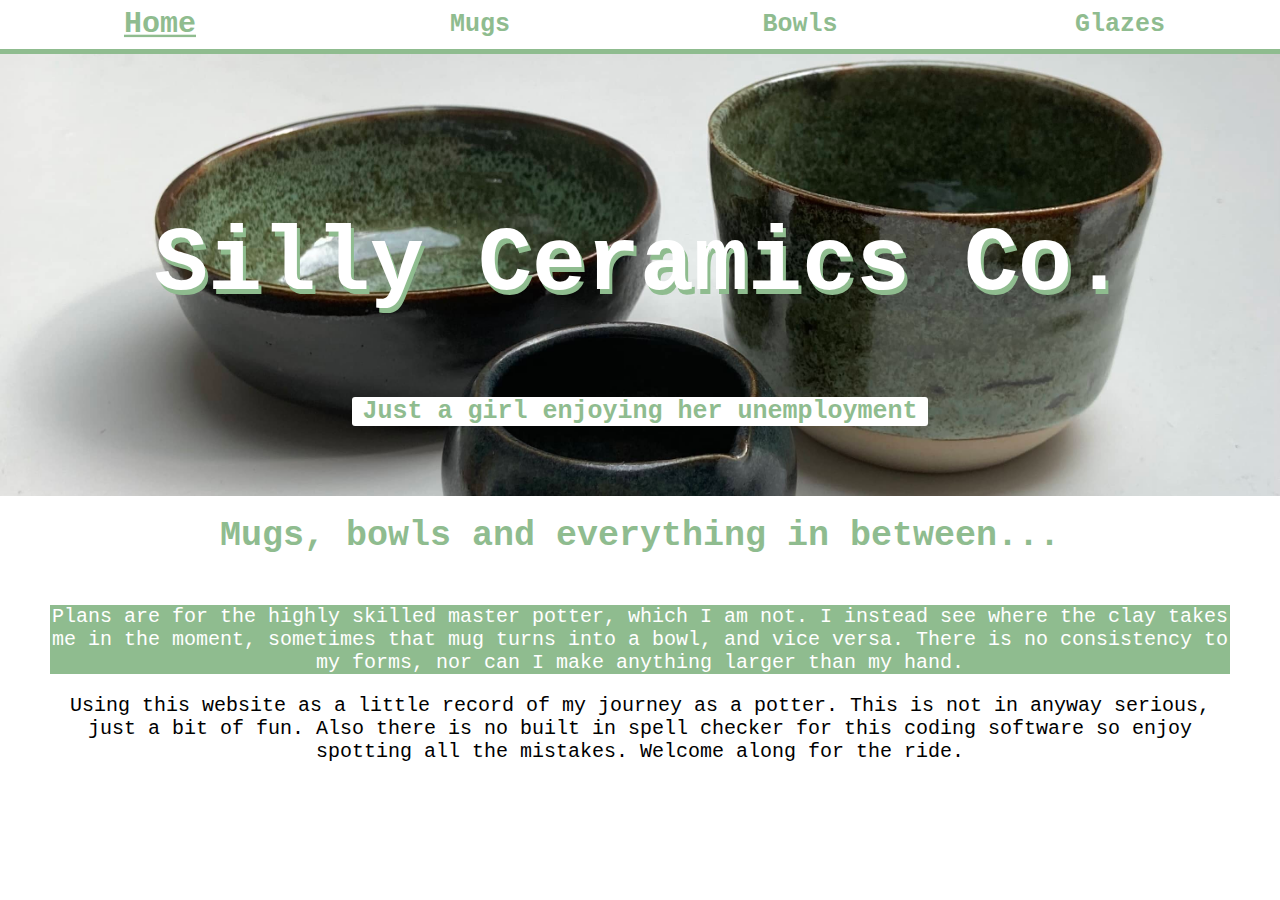
<file: index.html>
<!-- NOTE :  COMPRESS IMAGES WITH 
 compressor.io
  before adding to website, 
 this will allow them to load much quicker
 - file size significantly reduced (70-80%) -->
<!DOCTYPE html>
<html lang="en">
<head>
    <meta charset="UTF-8">
    <meta name="viewport" content="width=device-width, initial-scale=1.0">
    <title>Silly Ceramics - Home</title>
	<link rel="stylesheet" href=".//resources/css/index2.css">
  <!-- <link rel="preload" as="image" href="./resources/images/compressed/banners/3-pot-cropped-final.jpg"> -->
</head>
</head>
<body>
    <div class = 'navigation'> 
        <ul>
            <li> <a class = "nav-link" href= "./index.html">Home</a></li>
           <li><a class = "nav-link" href= "./mugs.html"> Mugs</a> </li>
            <li><a class = "nav-link" href= "./bowls.html">Bowls</a> </li>
            <li><a class = "nav-link" href = "./glazes.html"> Glazes </a> </li>
        </ul>
    </div>

    <div class= "banner"> 
        <!--add background image in css file-->
        <div>
        <h1> Silly Ceramics Co.</h1>
        <span class="tagline"> Just a girl enjoying her unemployment <!--by playing with mud --></span>
        </div>
    </div>
    <div>
         <h2> Mugs, bowls and everything in between... </h2>
            <p class="intro">Plans are for the highly skilled master potter, which I am not. I instead see where the clay takes me in the moment, sometimes that mug turns into a bowl, and vice versa. There is no consistency to my forms, nor can I make anything larger than my hand.</p>
            <p> Using this website as a little record of my journey as a potter. This is not in anyway serious, just a bit of fun. Also there is no built in spell checker for this coding software so enjoy spotting all the mistakes. Welcome along for the ride. </p>
    </div>

    
</body>
</html>
</file>
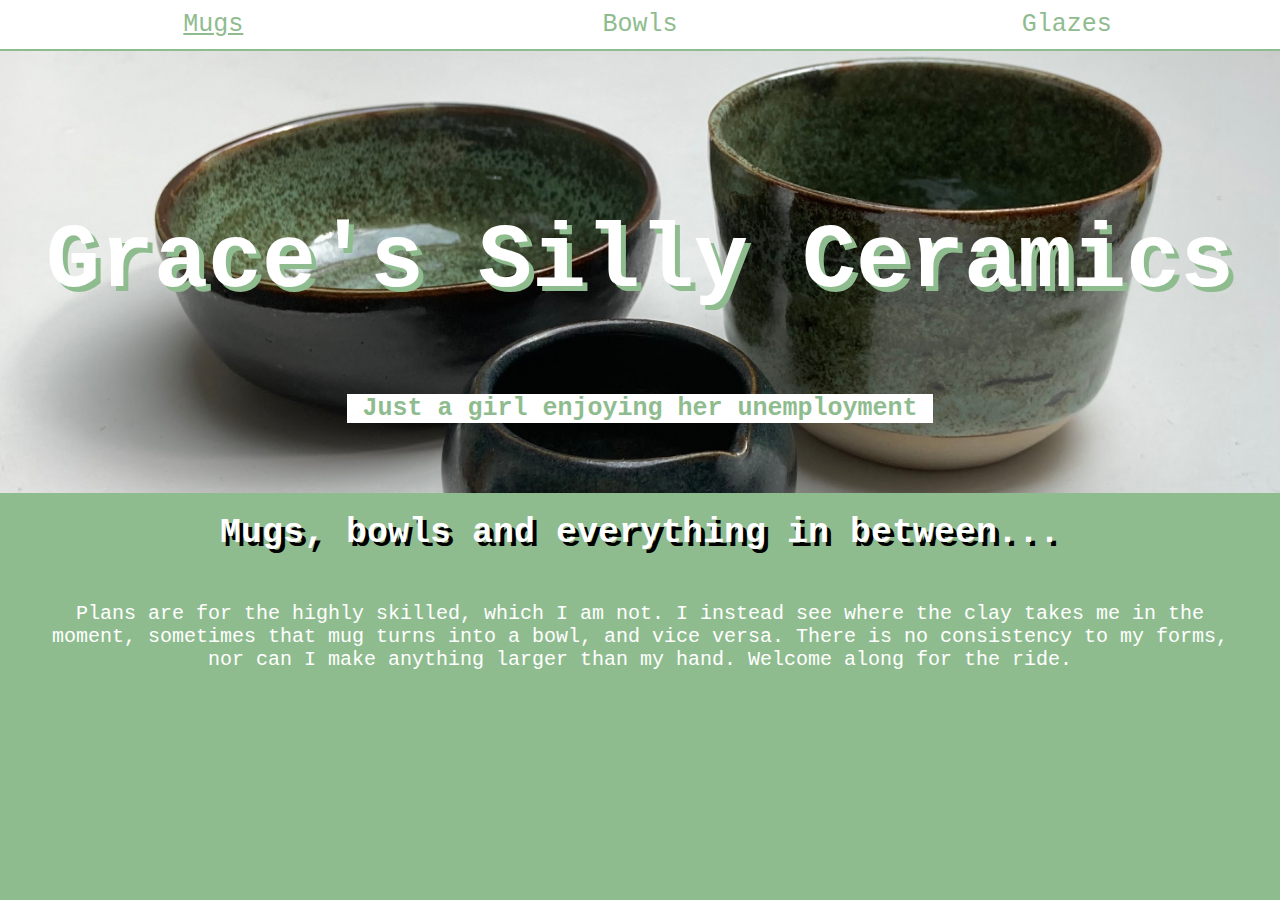
<file: my_website/index.html>
<!DOCTYPE html>
<html lang="en">
<head>
    <meta charset="UTF-8">
    <meta name="viewport" content="width=device-width, initial-scale=1.0">
    <title>Grc-P Home page</title>
	<link rel="stylesheet" href="./resources/css/index2.css">
</head>
<body>
    <div class = 'navigation'> 
        <ul>
           <li><a class = "nav-link"> Mugs</a> </li>
            <li><a class = "nav-link">Bowls</a> </li>
            <li><a class = "nav-link"> Glazes </a> </li>
        </ul>
    </div>

    <div class= "banner"> 
        <!--add background image in css file-->
        <div>
        <h1>Grace's Silly Ceramics</h1>
        <span class="tagline"> Just a girl enjoying her unemployment <!--by playing with mud --></span>
        </div>
    </div>
    <div>
         <h2> Mugs, bowls and everything in between... </h2>
            <p class="intro">Plans are for the highly skilled, which I am not. I instead see where the clay takes me in the moment, sometimes that mug turns into a bowl, and vice versa. There is no consistency to my forms, nor can I make anything larger than my hand. Welcome along for the ride.</p>
    </div>

    
</body>
</html>
</file>
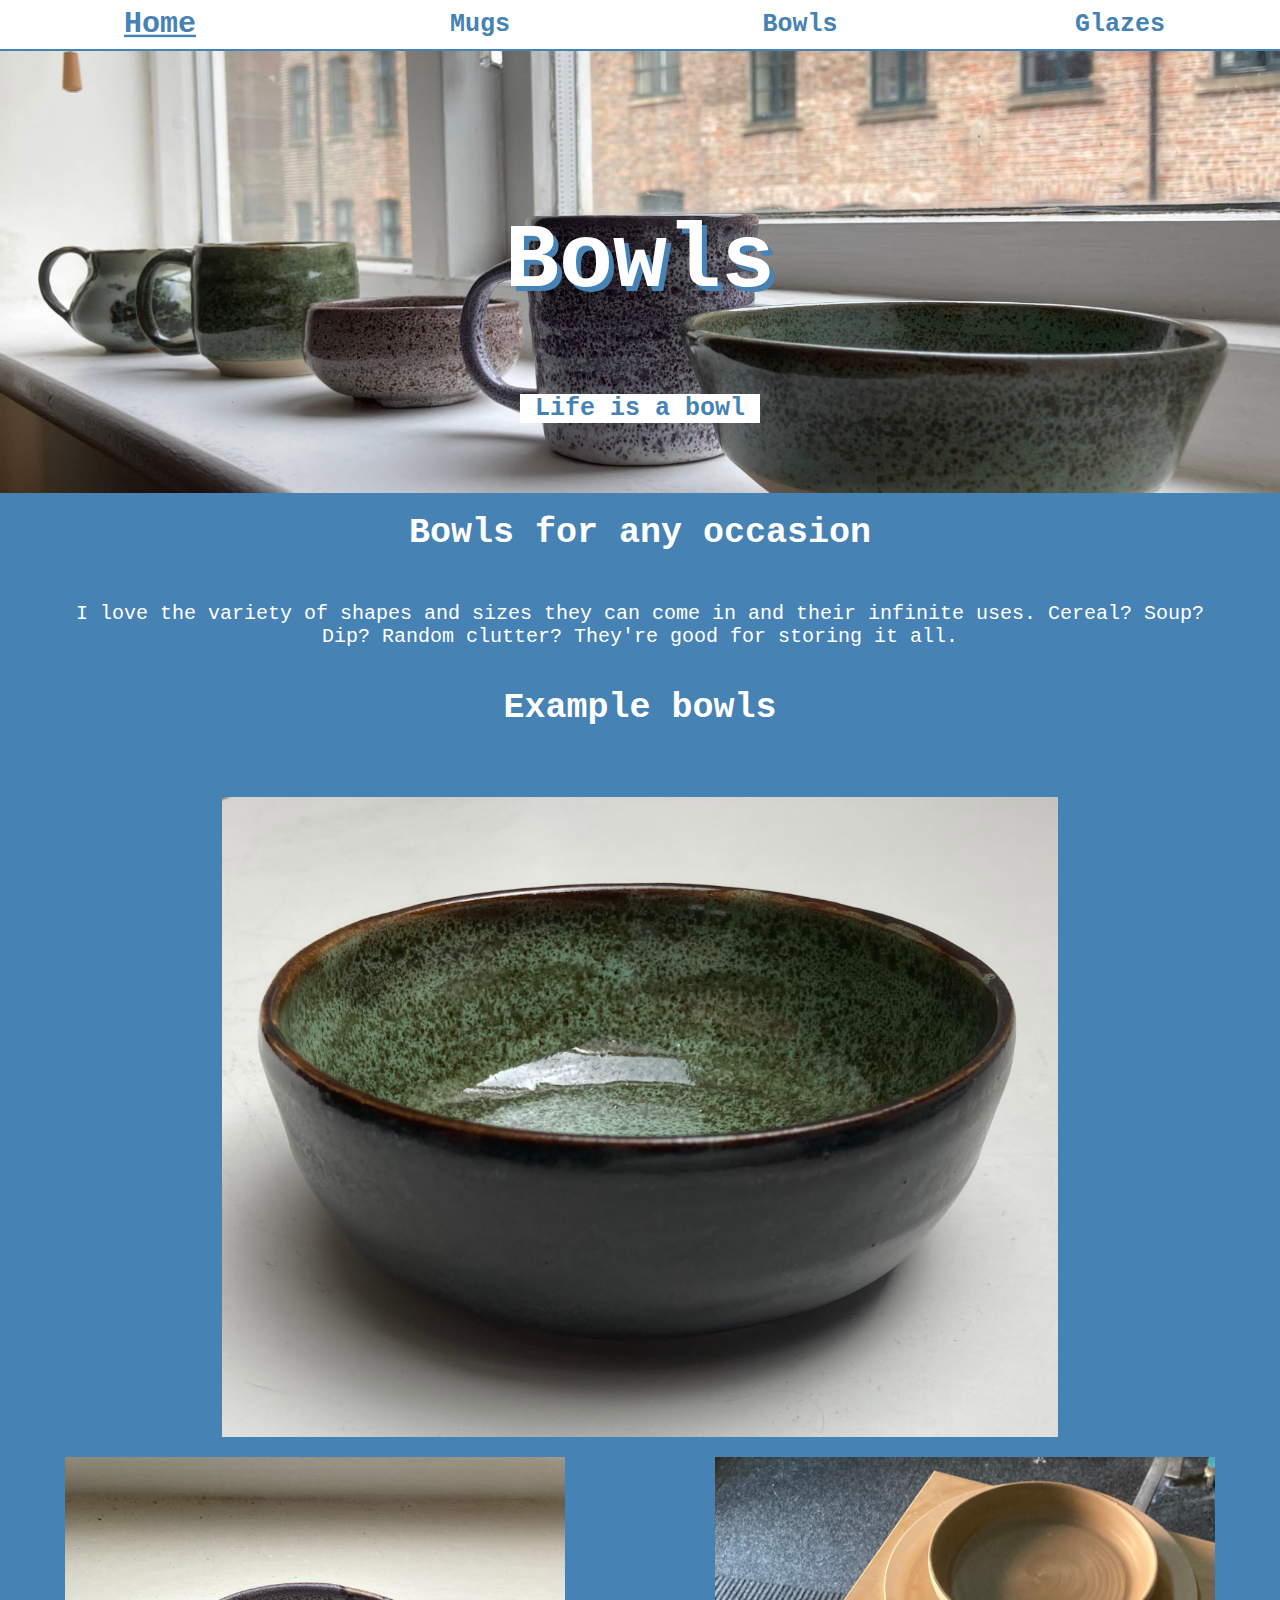
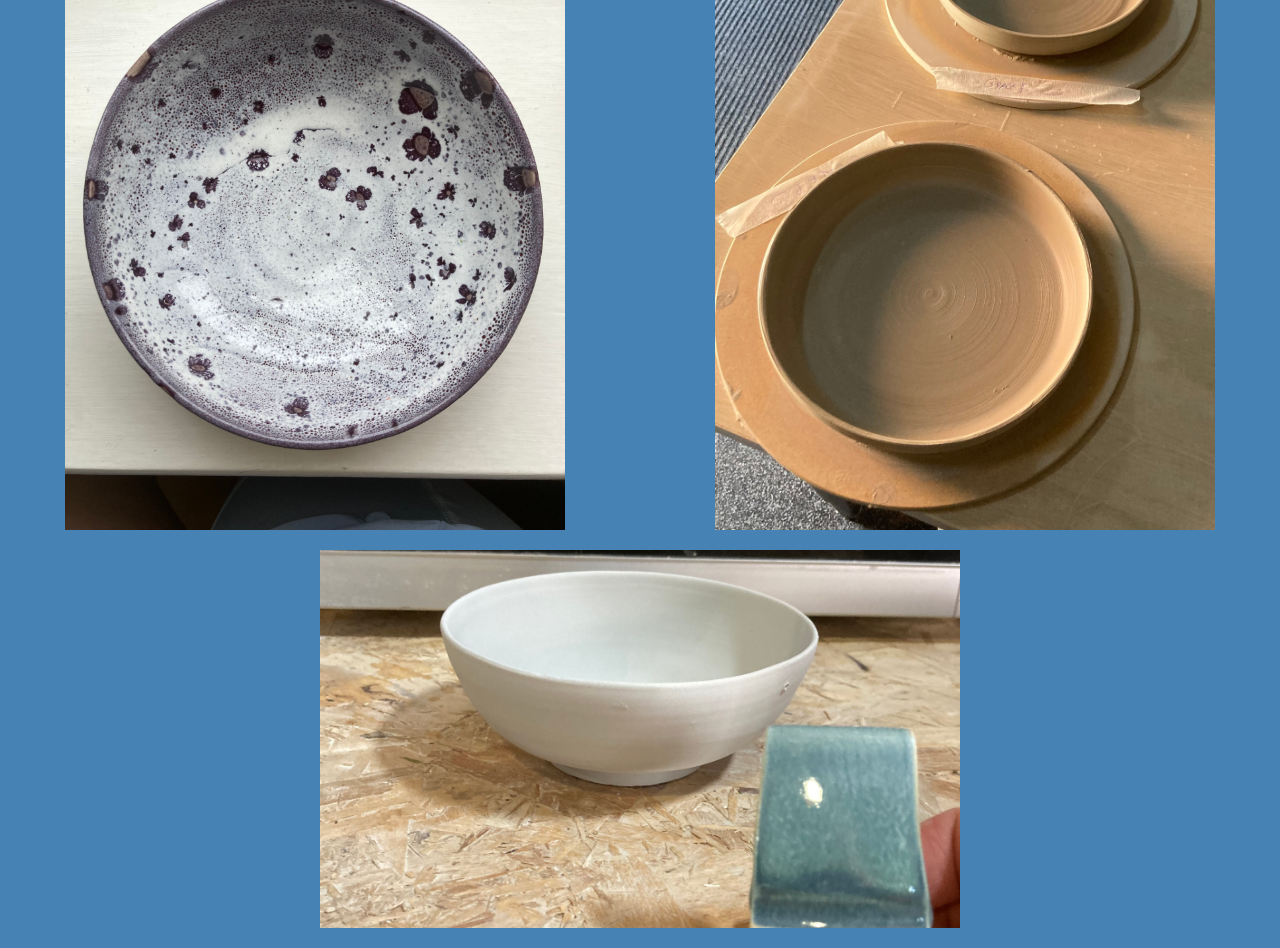
<file: bowls.html>
<!DOCTYPE html>
<html lang="en">
<head>
    <meta charset="UTF-8">
    <meta name="viewport" content="width=device-width, initial-scale=1.0">
    <title>Silly Ceramics - Bowls</title>
	<link rel="stylesheet" href=".//resources/css/bowls.css">
</head>
<body>
    <div class = 'navigation'> 
        <ul>
           <li> <a class = "nav-link" href= "./index.html">Home</a></li>
           <li><a class = "nav-link" href= "./mugs.html"> Mugs</a> </li>
            <li><a class = "nav-link" href= "./bowls.html">Bowls</a> </li>
            <li><a class = "nav-link" href = "./glazes.html"> Glazes </a> </li>
         </ul>
    </div>

    <div class= "banner"> 
        <!--add background image in css file-->

        <!-- Need to crop size of banner image to remove some of the space above (pots are hidden on wide screen mode)-->
        <div>
        <h1>Bowls</h1>
        <span class="tagline"> Life is a bowl <!--by playing with mud --></span>
        </div>
    </div>


    <h2> Bowls for any occasion </h2>
    <div class= "img_text_glaze">
        <div class = "text_glaze">
            <p> I love the variety of shapes and sizes they can come in and their infinite uses. Cereal? Soup? Dip? Random clutter? They're good for storing it all.</p>
            </div>
            <div class = "image-wrapper">
            </div>
    </div>
<div class = glaze_process>

<div class = bowls_group>
    <h2> Example bowls</h2>
    <div class="bowl_imgs1">
        <img src= "resources/images/Green_bowl.jpg" alt = "little bowl, grene on inside navy/bwon on the outside">
    </div>
    <div class = "bowl_imgs2">
        <img src= "./resources/images/purple_bowl_above.jpg"  alt = "purple and white bowl from above">
        <img src="./resources/images/pasta_bowls.jpg" alt= "freshly thrown pasta bowls">
    </div> 
    <div class="bowl_imgs3">
        <img src="resources/images/blue_bowl_pre_glaze.jpg" alt= "various bowls and mugs in different colours">
    </div>
 


</div>

    
</body>
</html>
</file>
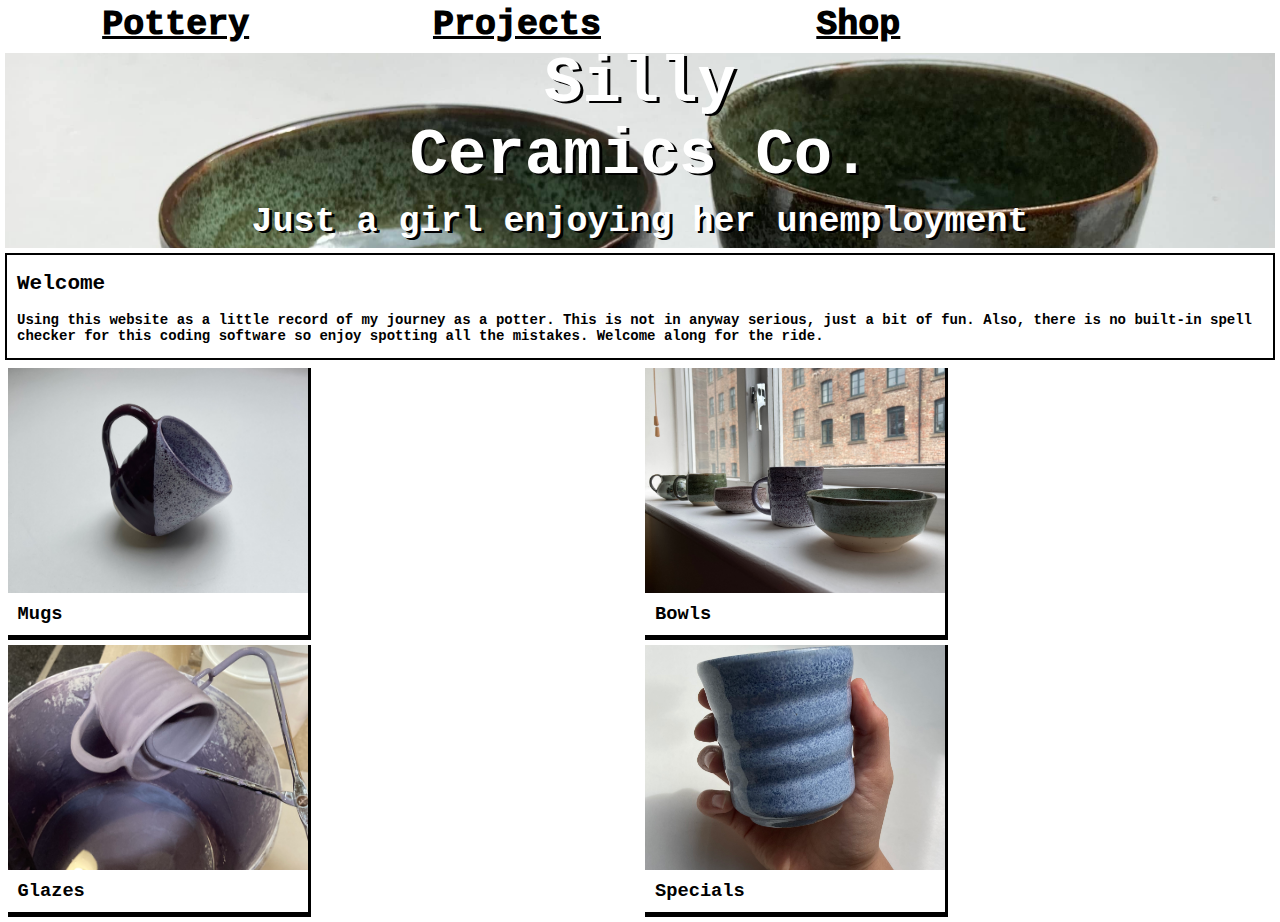
<file: dev1.html>
<!-- Attempt 1 (.5) at designing new homepage. See powerpoint for the vision-->

<!DOCTYPE html>
<html lang="en">
<head>
    <meta charset="UTF-8">
    <meta name="viewport" content="width=device-width, initial-scale=1.0">
    <title>Silly Ceramics - Home</title>
	<link rel="stylesheet" href=".//resources/css/dev1.css">
  <!-- <link rel="preload" as="image" href="./resources/images/compressed/banners/3-pot-cropped-final.jpg"> -->
</head>


<body>
    <div class = 'navigation'> 
         <ul>
            <li> <a class = "nav-link" href= "./index.html">Pottery</a></li>
           <li><a class = "nav-link" href= "./mugs.html"> Projects</a> </li>
            <li><a class = "nav-link" href= "./bowls.html">Shop</a> </li>
        </ul>
        <div>
            <!-- add three lines nav bar here-->
        </div>
    </div>

    <div class= "banner">
        <div class = "home">
            <h1 class="silly"> Silly</h1>
            <h1> Ceramics Co.</h1>
            <span class="tagline"> Just a girl enjoying her unemployment</span>
        </div>
        <div class = "welcome">
            <h2> Welcome</h2>
            <p> Using this website as a little record of my journey as a potter. This is not in anyway serious, just a bit of fun. Also, there is no built-in spell checker for this coding software so enjoy spotting all the mistakes. Welcome along for the ride.</p>
        </div>  
    </div>

    <div class = "selection">
        <div class= "box">
            <img src="./resources/images/purple_mug_banner.jpg">
            <h3> Mugs</h3>
        </div>

        <div class = "box"> 
            <img src="./resources/images/old_pot_selection.jpg">
            <h3> Bowls </h3>
        </div>
        <div class = "box">
        <img src="./resources/images/purple_dip.jpg">
         <h3> Glazes </h3>
        </div>

        <div class = "box">
            <img src="./resources/images/blue-pot.jpg">
            <h3>  Specials  </h3>

        </div>
    </div>
    
</body>
</file>
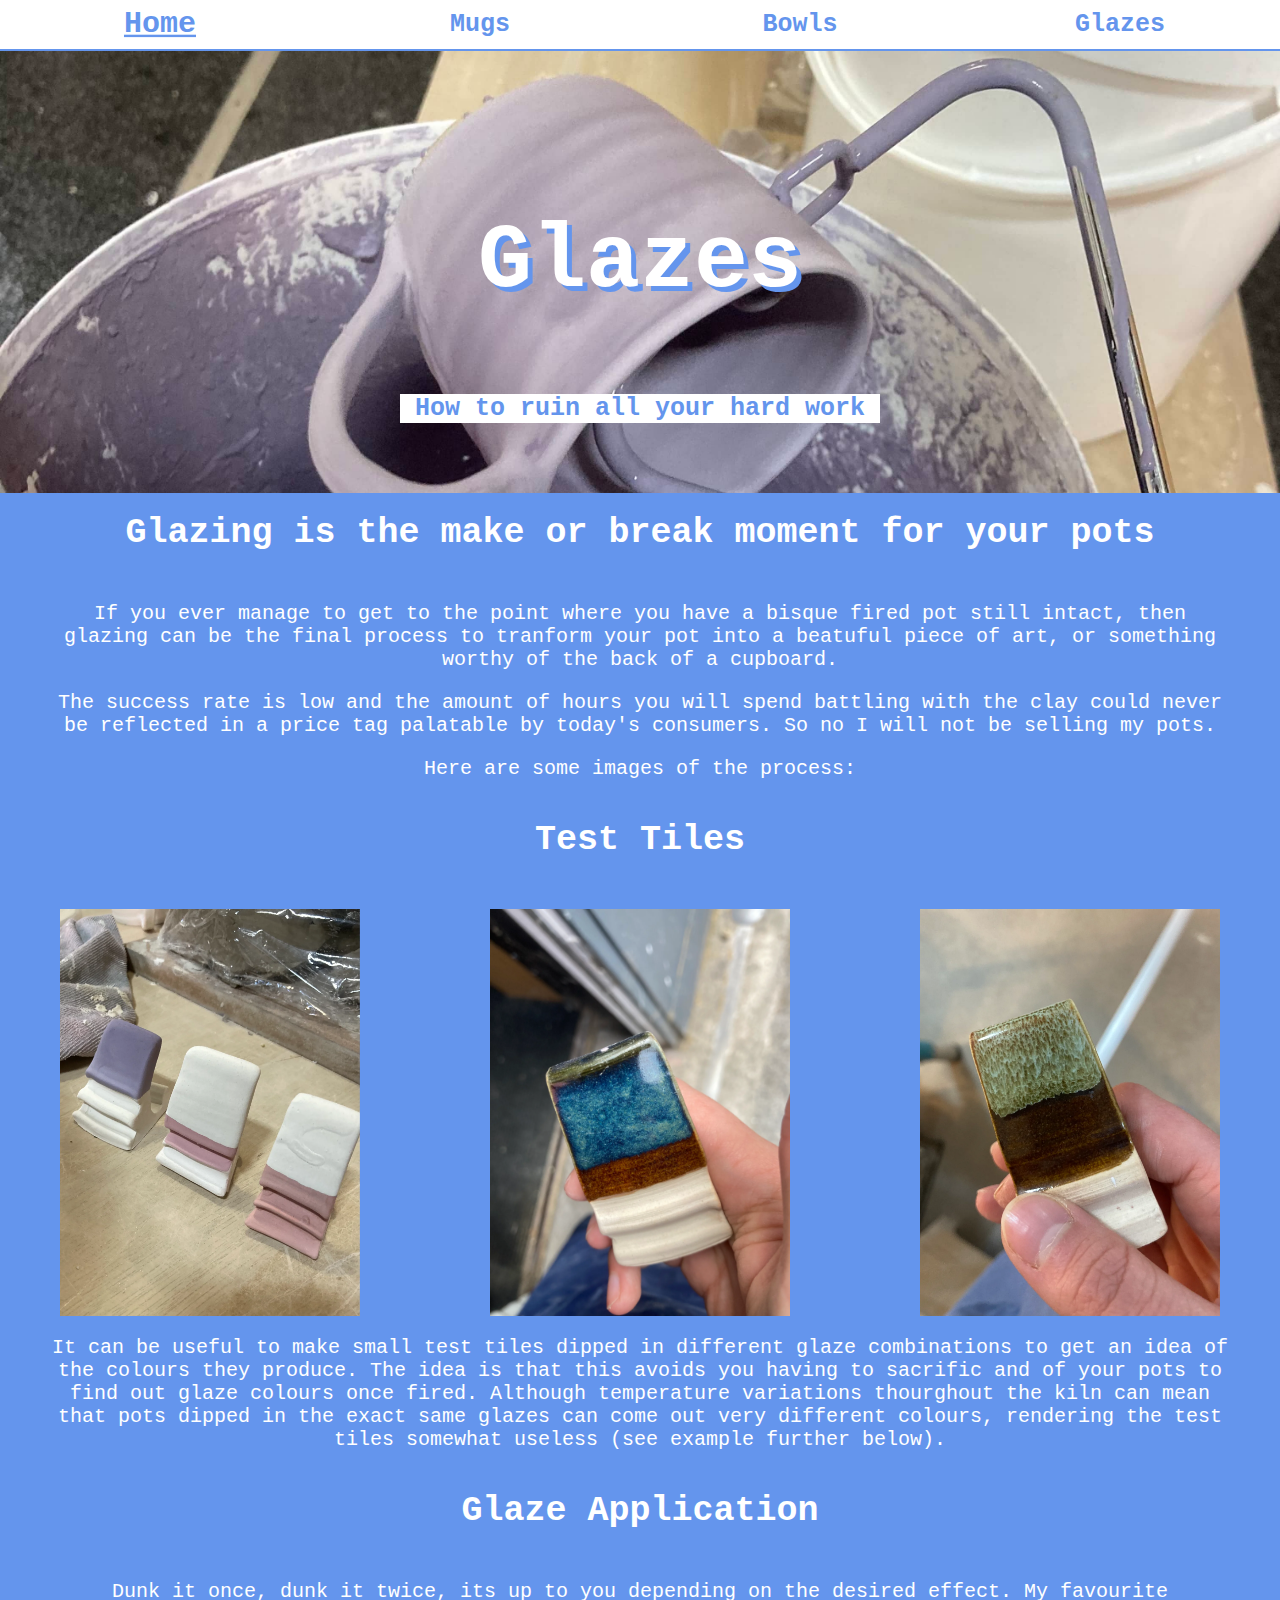
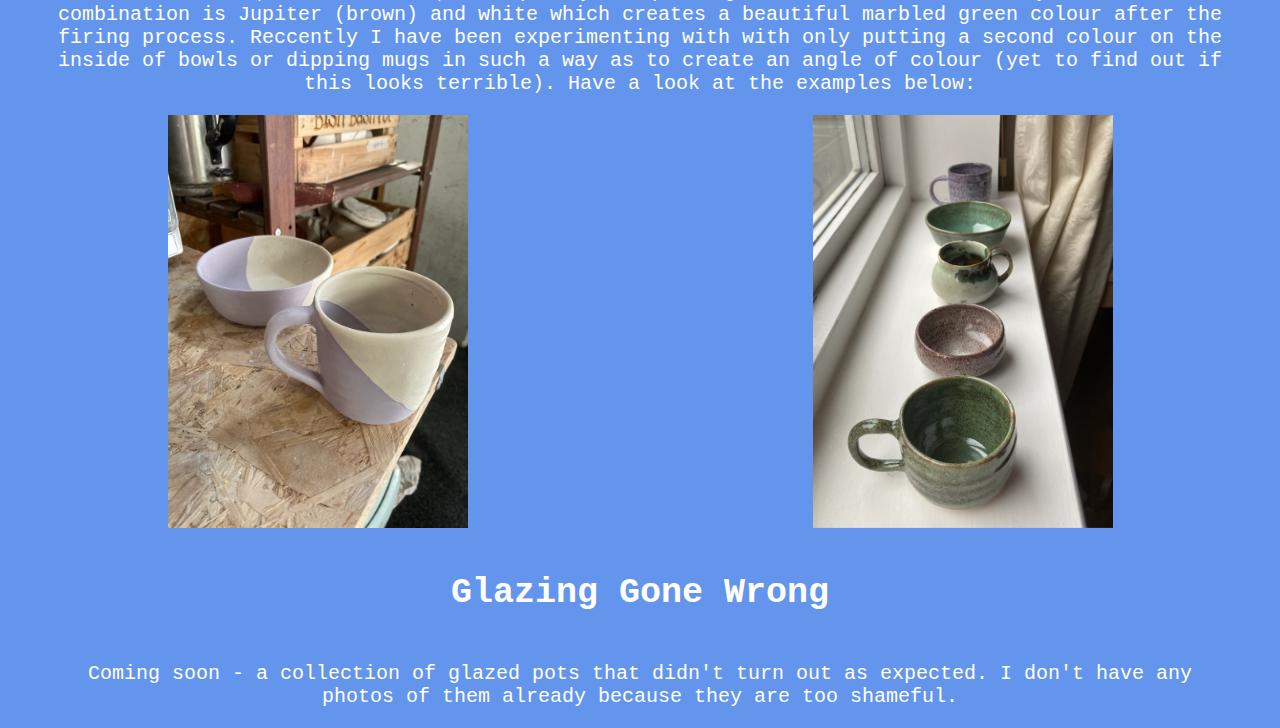
<file: glazes.html>
<!DOCTYPE html>
<html lang="en">
<head>
    <meta charset="UTF-8">
    <meta name="viewport" content="width=device-width, initial-scale=1.0">
    <title> Silly Ceramics - Glazes</title>
	<link rel="stylesheet" href=".//resources/css/glazes.css">
   <!-- <link rel="preload" as="image" href="./resources/images/compressed/banners/purple_dip.jpg" fetchpriority="high"> -->
</head>
<body>
    <div class = 'navigation'> 
        <ul>
           <li> <a class = "nav-link" href= "./index.html">Home</a></li>
           <li><a class = "nav-link" href= "./mugs.html"> Mugs</a> </li>
            <li><a class = "nav-link" href= "./bowls.html">Bowls</a> </li>
            <li><a class = "nav-link" href = "./glazes.html"> Glazes </a> </li>
         </ul>
    </div>

    <div class= "banner"> 
        <!--add background image in css file-->
        <div>
        <h1>Glazes</h1>
        <span class="tagline"> How to ruin all your hard work <!--by playing with mud --></span>
        </div>
    </div>
    <h2> Glazing is the make or break moment for your pots </h2>
    <div class= "img_text_glaze">
        <div class = "text_glaze">
            <p> If you ever manage to get to the point where you have a bisque fired pot still intact, then glazing can be the final process to tranform your pot into a beatuful piece of art, or something worthy of the back of a cupboard. </p>
            <p> The success rate is low and the amount of hours you will spend battling with the clay could never be reflected in a price tag palatable by today's consumers. So no I will not be selling my pots.</p>
            <p> Here are some images of the process:</p>
            </div>
            <div class = "image-wrapper">
            </div>
    </div>
<div class = glaze_process>

<div class = test_tiles>
    <h2> Test Tiles</h2>
    <div class="tile_imgs">
    <img src= "resources/images/optimised/glazes_page/3_test_tiles.webp" alt = "3 test tiles pre glaze firing">
    <img src= "./resources/images/optimised/glazes_page/chin_blue_jupiter_test_tile.webp"  alt = "chin blue and jupiter fired test tile">
    <img src="./resources/images/optimised/glazes_page/green-test-tile.webp" alt= "pre-glazed bowl with test tile in front">
    </div> 
 
    <p>It can be useful to make small test tiles dipped in different glaze combinations to get an idea of the colours they produce.
         The idea is that this avoids you having to sacrific and of your pots to find out glaze colours once fired. 
         Although temperature variations thourghout the kiln can mean that pots dipped in the exact same glazes can come out very different colours, rendering the test tiles somewhat useless (see example further below). <p/> 

</div>

<div class = example_dips>
    <h2>Glaze Application </h2>

    <p> Dunk it once, dunk it twice, its up to you depending on the desired effect. My favourite combination is Jupiter (brown) and white which creates a beautiful marbled green colour after the firing process.
        Reccently I have been experimenting with with only putting a second colour on the inside of bowls or dipping mugs in such a way as to create an angle of colour (yet to find out if this looks terrible). Have a look at the examples below:
    </p>

    <div class = dunk_imgs>
        <img src="./resources/images/optimised/glazes_page/purple_pots-pre.webp" alt = "purple and white half dipped pots pre glaze firing">
        <img src="./resources/images/optimised/glazes_page/row_of_pots.webp" alt= "row of glazed pots, various colours and effects">
    </div>

</div>
<div class = "bad_glazing">
    <h2> Glazing Gone Wrong</h2>
    <p> Coming soon - a collection of glazed pots that didn't turn out as expected. I don't have any photos of them already because they are too shameful.</p>
<!-- Include section on crawling - show mgs' mug and also just shit glazing (chin blue)-->
</div>
</div>
    
</body>
</html>
</file>
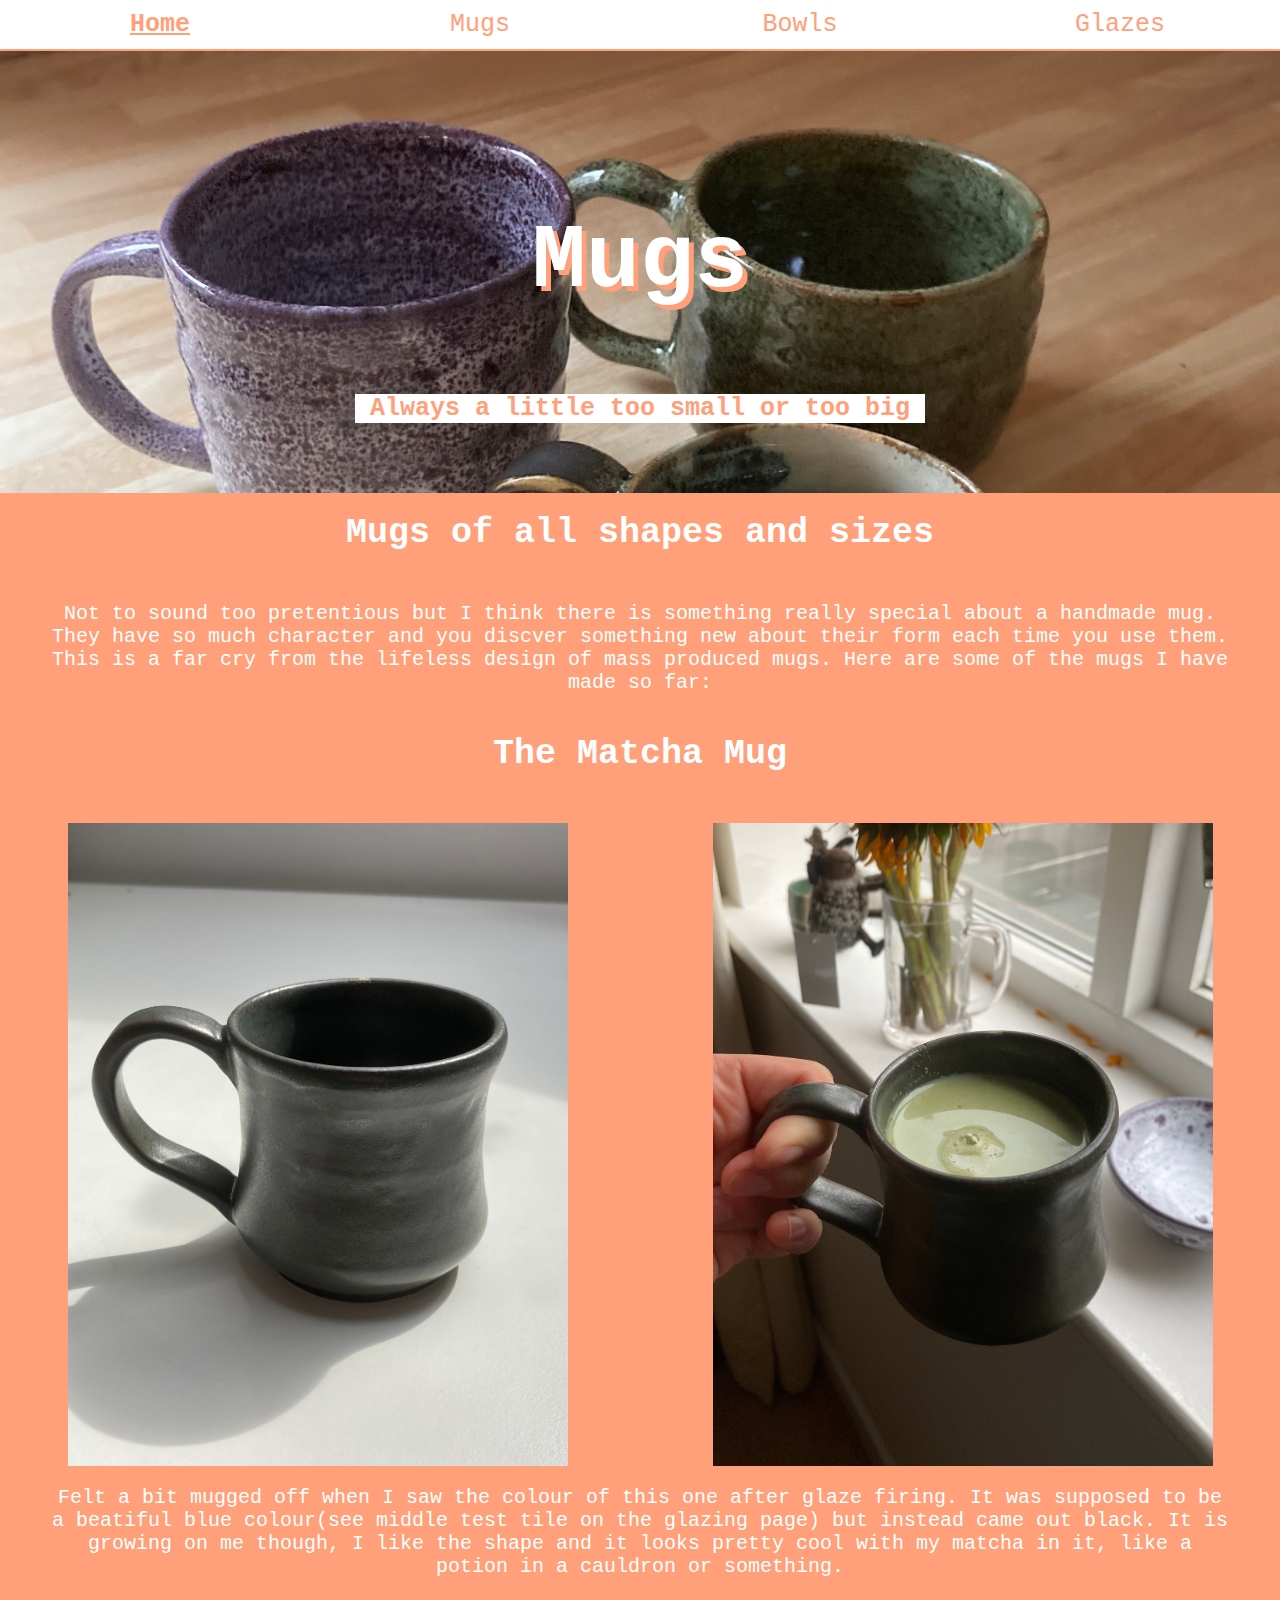
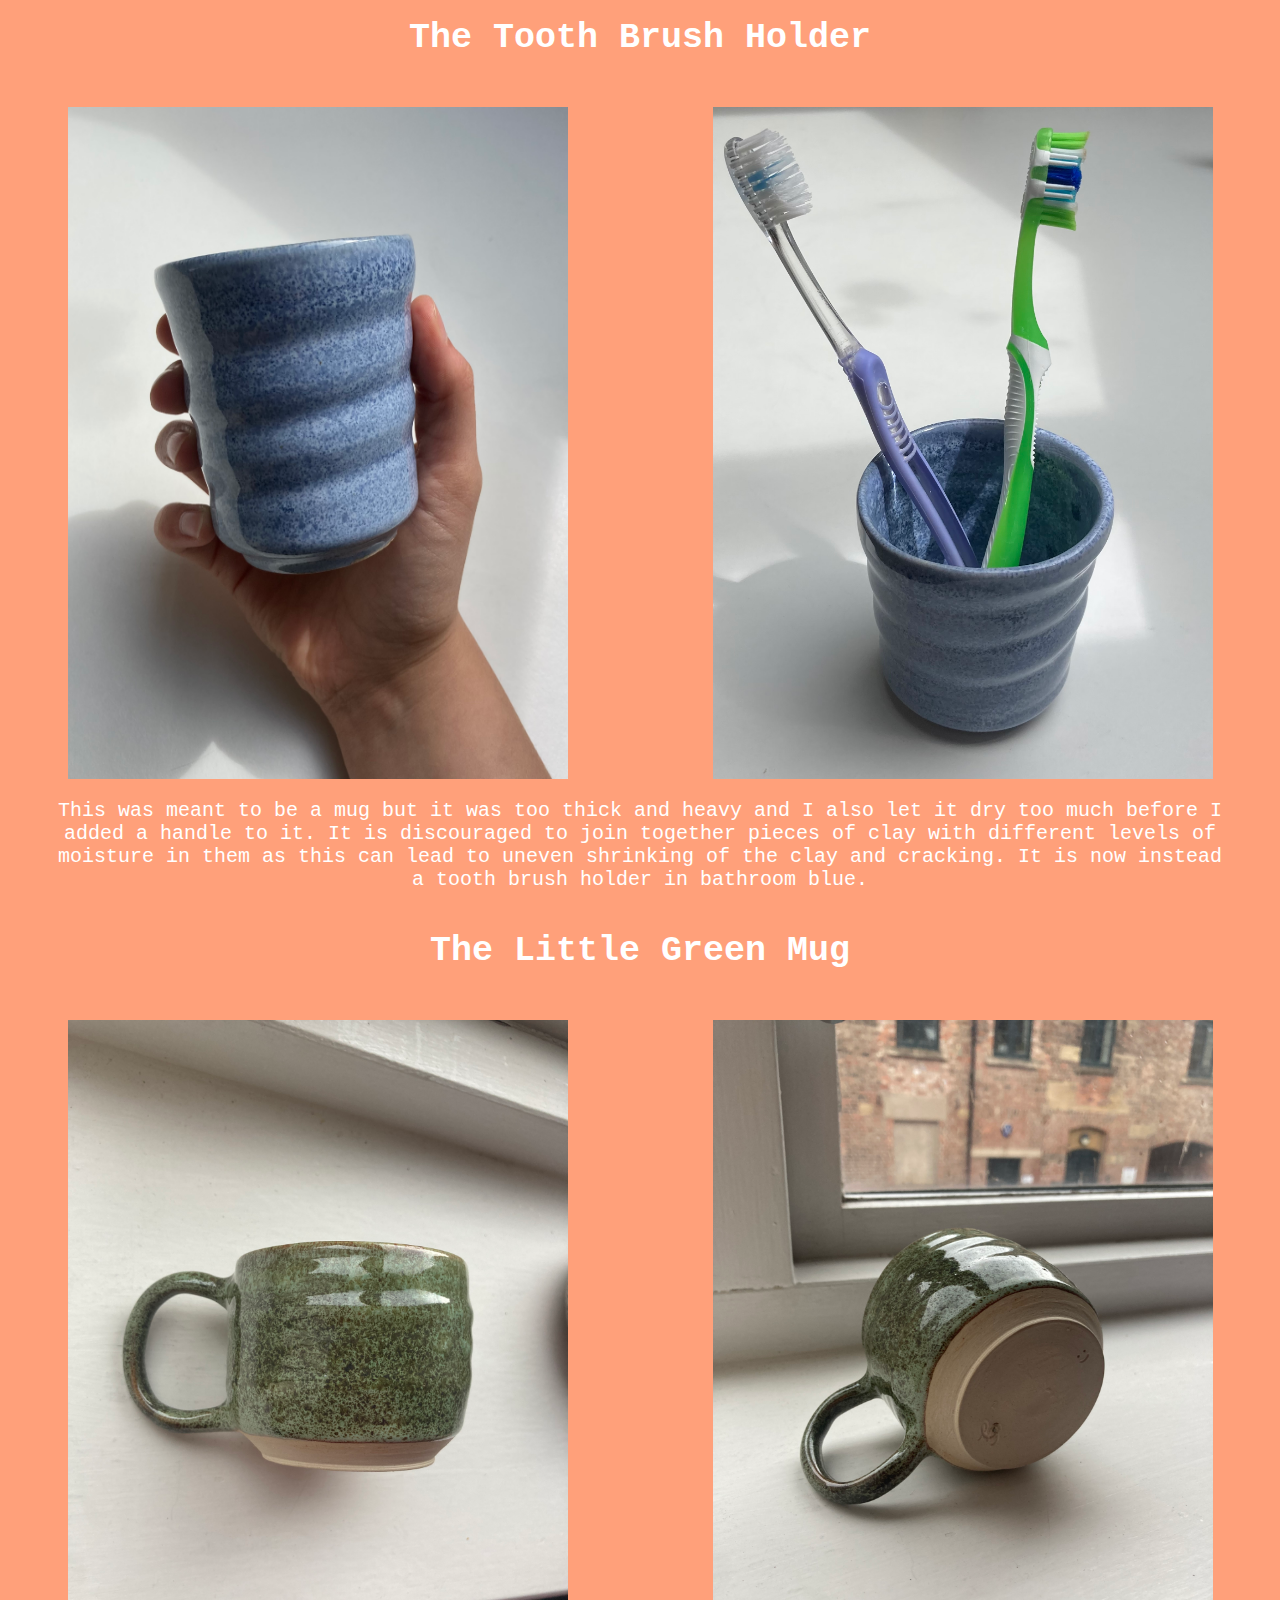
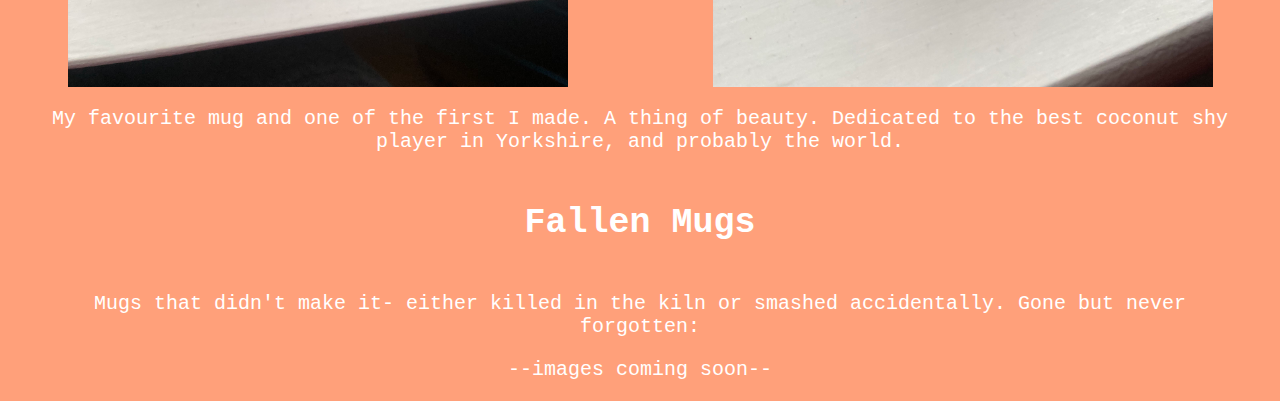
<file: mugs.html>
<!DOCTYPE html>
<html lang="en">
<head>
    <meta charset="UTF-8">
    <meta name="viewport" content="width=device-width, initial-scale=1.0">
    <title> Silly Ceramics - Mugs</title>
	<link rel="stylesheet" href=".//resources/css/mugs.css">
</head>
<body>
    <div class = 'navigation'> 
        <ul>
            <li> <a class = "nav-link" href= "./index.html">Home</a></li>
           <li><a class = "nav-link" href= "./mugs.html"> Mugs</a> </li>
            <li><a class = "nav-link" href= "./bowls.html">Bowls</a> </li>
            <li><a class = "nav-link" href = "./glazes.html"> Glazes </a> </li>
        </ul>
    </div>

    <div class= "banner"> 
        <!--add background image in css file-->
        <div>
        <h1>Mugs</h1>
        <span class="tagline"> Always a little too small or too big <!--by playing with mud --></span>
        </div>
    </div>
    <div>
         <h2> Mugs of all shapes and sizes</h2>
            <p class="intro"> Not to sound too pretentious but I think there is something really special about a handmade mug. They have so much character and you discver something new about their form each time you use them. This is a far cry from the lifeless design of mass produced mugs. 
                Here are some of the mugs I have made so far:</p>
    </div>

    <h2> The Matcha Mug </h2>
    <div class = "mug_imgs1">
        <img src="resources/images/black_mug.jpg" alt= "black curvy mug">
        <img src="resources/images/matcha_mug.jpg" alt= "black mug filled with matcha" >
    </div>
    <p> Felt a bit mugged off when I saw the colour of this one after glaze firing. It was supposed to be a beatiful blue colour(see middle test tile on the glazing page) but instead came out black.
        It is growing on me though, I like the shape and it looks pretty cool with my matcha in it, like a potion in a cauldron or something.</p>
      <h2> The Tooth Brush Holder</h2>
        <div class = "mug_imgs2">
         <img src = "resources/images/blue-pot.jpg" alt= "handle-less blue mug (i.e just a pot)">
        <img src = "resources/images/tooth_brush_pot.jpg" alt= "handle-less blue swirly mug with toothbrushes in it">
    </div>
        <p> This was meant to be a mug but it was too thick and heavy  and I also let it dry too much before I added a handle to it. It is discouraged to join together pieces of clay with different levels of moisture in them as this can lead to uneven shrinking of the clay and cracking.
            It is now instead a tooth brush holder in bathroom blue. </p>
<!--"resources/images/green_mug_back.jpg" alt= "bottom of green mug"-->
   <h2> The Little Green Mug</h2>
    <div class = "mug_imgs3">
        <img src="resources/images/green_mug_side.jpg" alt = "green mug side">
         <img src="resources/images/green_mug_back.jpg" alt = "unglazed bowl and mug">

    </div>
    <p> My favourite mug and one of the first I made. A thing of beauty. Dedicated to the best coconut shy player in Yorkshire, and probably the world.</p>

    <div class="rip">
        <h2> Fallen Mugs</h2>
        <p> Mugs that didn't make it- either killed in the kiln or smashed accidentally. Gone but never forgotten:</p>
        <p> --images coming soon--</p>
    </div>
    
</body>
</html>
</file>
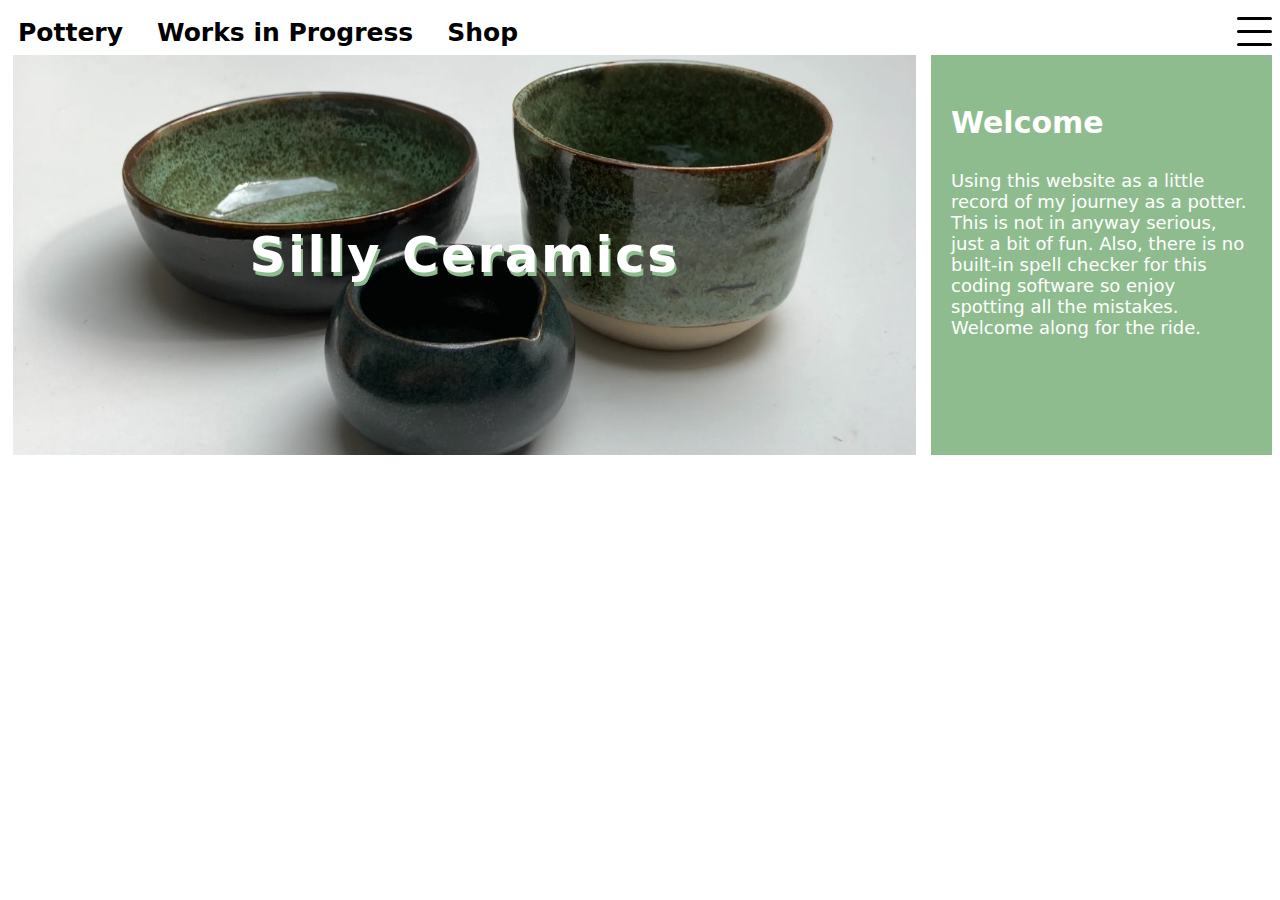
<file: new_home.html>
<!DOCTYPE html>
<html lang="en">
<head>
    <meta charset="UTF-8">
    <meta name="viewport" content="width=device-width, initial-scale=1.0">
    <title>Silly Ceramics - New Home</title>
	<link rel="stylesheet" href=".//resources/css/new_home.css">
  <!-- <link rel="preload" as="image" href="./resources/images/compressed/banners/3-pot-cropped-final.jpg"> -->
</head>

<body>
    <div class = 'navigation'> 
        <ul>
            <li> <a class = "nav-link" href= "./index.html">Pottery</a></li>
           <li><a class = "nav-link" href= "./mugs.html"> Works in Progress</a> </li>
            <li><a class = "nav-link" href= "./bowls.html">Shop</a> </li>
        </ul>
        <div class="menu-icon">
            <span></span>
            <span></span>
            <span></span>
        </div>
        <!-- add in the three lines for my menu bar-->
    </div>

    <div class = "banner"> <!--  this will be a flex container? --> 
        
        <!--add background image in css file???? now sure maybe now as not spanning ufll background--> 
        <div class ="b_img_box">
            <h2 class="brand"> Silly Ceramics</h2>
            <!-- insert image and text together here-->
        </div>
        <div class = "welcome_box">
            <h3> Welcome</h3>
            <p> Using this website as a little record of my journey as a potter. This is not in anyway serious, just a bit of fun. Also, there is no built-in spell checker for this coding software so enjoy spotting all the mistakes. Welcome along for the ride. </p>
        </div>


    </div>
</body>
</file>
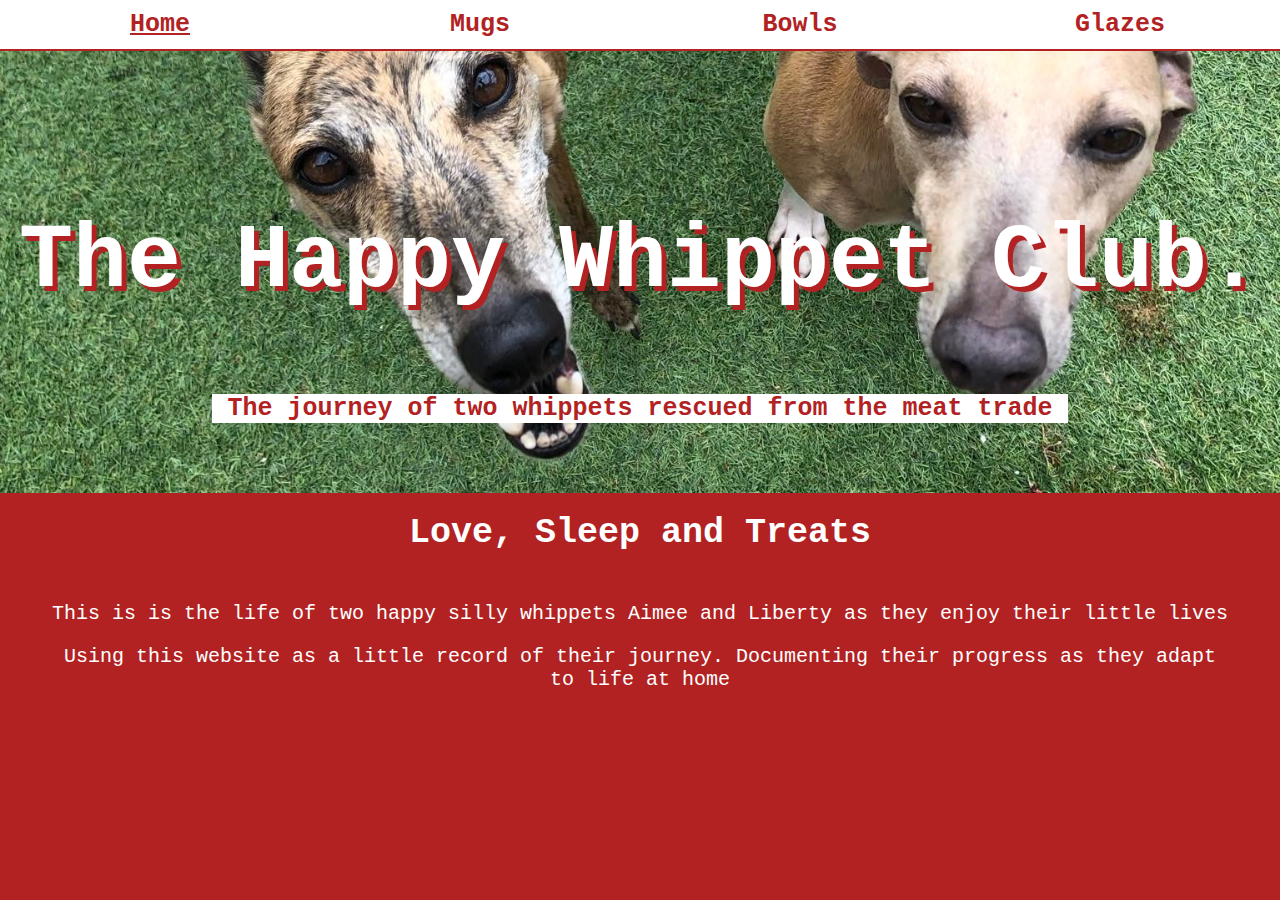
<file: whippets_home.html>
<!DOCTYPE html>
<html lang="en">
<head>
    <meta charset="UTF-8">
    <meta name="viewport" content="width=device-width, initial-scale=1.0">
    <title>Silly Ceramics - Home</title>
	<link rel="stylesheet" href=".//resources/css/whippets_home.css">
</head>
<body>
    <div class = 'navigation'> 
        <ul>
            <li> <a class = "nav-link" href= "./index.html">Home</a></li>
           <li><a class = "nav-link" href= "./mugs.html"> Mugs</a> </li>
            <li><a class = "nav-link" href= "./bowls.html">Bowls</a> </li>
            <li><a class = "nav-link" href = "./glazes.html"> Glazes </a> </li>
        </ul>
    </div>

    <div class= "banner"> 
        <!--add background image in css file-->
        <div>
        <h1> The Happy Whippet Club.</h1>
        <span class="tagline"> The journey of two whippets rescued from the meat trade <!--by playing with mud --></span>
        </div>
    </div>
    <div>
         <h2> Love, Sleep and Treats </h2>
            <p class="intro"> This is is the life of two happy silly whippets Aimee and Liberty as they enjoy their little lives</p>
            <p> Using this website as a little record of their journey. Documenting their progress as they adapt to life at home </p>
    </div>

    
</body>
</html>
</file>
<file: resources/css/index2.css>
body {
    background-color: #fff;
    margin: 0px;
    padding:0px;

}

/* cornflowerblue is a lovely colour alternative to black and white website */
.navigation {
    box-sizing: border-box;
    background-color: #fff;
    border-bottom: 5px solid darkseagreen;
    width: 100%;
    z-index: 999;
    font-weight: bold;
}

.navigation ul {
    display: flex;                  /* make list flex */
    justify-content: space-evenly;  /* space items evenly across */
    align-items: center;
    list-style: none;               /* remove bullet points */
    margin: 0;
    padding: 0;
    width: 100%;
}

.navigation li {
    flex: 1;                         /* each item takes equal space */
    text-align: center;              /* center text inside slot */
}

.navigation a {
    display: block;                  /* make link fill the li */
    font-family: 'Courier New', Courier, monospace;
    color:darkseagreen;
    font-size: clamp(15px, 5vw,25px) ;
    padding: 10px 0;
    text-decoration: none;
    cursor: pointer;
    transition: transform 0.2s ease, text-decoration 0.2s ease;
}

.navigation a:hover {
    text-decoration: underline;
    font-weight: bold;
    transform: scale(1.2);
}

.navigation a:active {
    color:black;
}

.banner{
    background-image: url("../images/compressed/banners/3-pot-cropped-final.jpg");
    /* note to self- powerpoint reduces image quality considerably when used to crop images, do on phone first instead */
    font-family:'Courier New', Courier, monospace;
    font-weight: 800;
    font-size: clamp(20px, 5vw, 45px);
    text-align:center;
    text-shadow: 3px 5px darkseagreen;
    color: white;
    background-position: top center !important;
    background-size: cover;
    padding-top: 100px;
    padding-bottom: 50px;
}

@media (max-width:600px){
    .banner{
        background-image: url(../images/optimised/banners-m/3-pot-cropped-final.webp)
    }
}


.tagline {
    font-family: 'Courier New', Courier, monospace;
    color: darkseagreen; 
    text-shadow: none; 
    font-size: clamp(10px, 5vw, 25px);
    margin: 20px 20px;
    display: inline-block;
    text-align: center;
    padding: 0px 10px;
    font-weight: bold;
    background-color: white;
     max-width: calc(100% - 20px); /* never full width, always some margin */
    position: relative;
    z-index: 1;
    border-radius: 3px;
     
}

.introdiv, .mainh2, .intro {
    background-color: darkseagreen;
    color:#fff
}

.introdiv{
   padding-bottom: 15px
}

.mainh2{
    border-top: 6px solid darkseagreen;
}

h2{
    margin-top: 0;
    font-family: 'Courier New', Courier, monospace;
    /*text-shadow: 4px 4px black; */
    color:  darkseagreen;
    text-align: center;
    font-size: clamp(17px, 5vw, 35px);
    background-color:white;
    padding: 20px;
}

 p {
    font-family: 'Courier New', Courier, monospace;
    text-align: center;
    font-size: clamp(10px, 5vw,20px);
    margin-top: clamp(10px, 5vw,20px);
    margin-left: clamp(2px,5vw,50px);
    margin-right: clamp(2px,5vw,50px);
}

.pots_home_imgs {
    display: flex;
    gap: 10px;
    max-width: 700px;
    justify-content: center;
    margin: 0 auto;  /* auto as second argument makes it align centrally in the horizontal axis */
}

.pots_home_imgs img {
  margin: 10px auto;
  width: clamp(100px, 50vw, 500px);
  object-fit: cover;
}
</file>
<file: my_website/resources/css/index2.css>
body {
    background-color: darkseagreen;
    margin: 0px;
    padding:0px
}

/* cornflowerblue is a lovely colour alternative to black and white website */
.navigation {
    box-sizing: border-box;
    background-color: #fff;
    border-bottom: 2px solid darkseagreen;
    width: 100%;
    z-index: 999;
}

.navigation ul {
    display: flex;                  /* make list flex */
    justify-content: space-evenly;  /* space items evenly across */
    align-items: center;
    list-style: none;               /* remove bullet points */
    margin: 0;
    padding: 0;
    width: 100%;
}

.navigation li {
    flex: 1;                         /* each item takes equal space */
    text-align: center;              /* center text inside slot */
}

.navigation a {
    display: block;                  /* make link fill the li */
    font-family: 'Courier New', Courier, monospace;
    color: darkseagreen;
    font-size: clamp(15px, 5vw,25px);
    padding: 10px 0;
    text-decoration: none;
}

.navigation a:hover {
    text-decoration: underline;
}


.banner{
    background-image: url("../images/3-pot-cropped-final.jpg");
    /* note to self- powerpoint reduces image quality considerably when used to crop images, do on phone first instead */
    font-family:'Courier New', Courier, monospace;
    font-weight: 800;
    font-size: clamp(20px, 5vw, 45px);
    text-align:center;
    text-shadow: 5px 5px darkseagreen;
    color: white;
    background-position: center top;
    background-size: cover;
    padding-top: 100px;
    padding-bottom: 50px;
}


.tagline {
    font-family: 'Courier New', Courier, monospace;
    color: darkseagreen; 
    text-shadow: none; 
    font-size: clamp(10px, 5vw, 25px);
    margin: 20px 10px;
    display: inline-block;
    text-align: center;
    padding: 0px 15px;
    font-weight: bold;
    background-color: white;
     max-width: calc(100% - 20px); /* never full width, always some margin */
    position: relative;
    z-index: 1;
     
}


h2{
    margin-top: 0;
    font-family: 'Courier New', Courier, monospace;
    text-shadow: 4px 4px black;
    color: white;
    text-align: center;
    font-size: clamp(17px, 5vw, 35px);
    background-color: darkseagreen;
    padding: 20px;
}

 p {
    font-family: 'Courier New', Courier, monospace;
    color: white;
    background-color: darkseagreen;
    text-align: center;
    font-size: clamp(10px, 5vw,20px);
    margin: 20px 50px;

}
</file>
<file: resources/css/bowls.css>
/* This style sheet is simply a diffrernet colour to the other one as of inital commits */


body {
    background-color: steelblue;
    margin: 0px;
    padding:0px
}

/* cornflowerblue is a lovely colour alternative to black and white website */
.navigation {
    box-sizing: border-box;
    background-color: #fff;
    border-bottom: 2px solid steelblue;
    width: 100%;
    z-index: 999;
     font-weight: bold;
}

.navigation ul {
    display: flex;                  /* make list flex */
    justify-content: space-evenly;  /* space items evenly across */
    align-items: center;
    list-style: none;               /* remove bullet points */
    margin: 0;
    padding: 0;
    width: 100%;
}

.navigation li {
    flex: 1;                         /* each item takes equal space */
    text-align: center;              /* center text inside slot */
}

.navigation a {
    display: block;                  /* make link fill the li */
    font-family: 'Courier New', Courier, monospace;
    color: steelblue;
    font-size: clamp(15px, 5vw,25px);
    padding: 10px 0;
    text-decoration: none;
    transition: transform 0.2s ease, text-decoration 0.2s ease;
}

.navigation a:hover {
    text-decoration: underline;
     font-weight: bold;
      transform: scale(1.2);

}

.navigation a:active {
    color:black;
}

/* Add button functions to the nav-link classed anchors */


.banner{
    background-image: url("../images/compressed/banners/old_pot_selection.jpg");
    /* note to self- powerpoint reduces image quality considerably when used to crop images, do on phone first instead */
    background-position: center center !important;
    background-size: cover;
    font-family:'Courier New', Courier, monospace;
    font-weight: 800;
    font-size: clamp(20px, 5vw, 45px);
    text-align:center;
    text-shadow: 5px 5px steelblue;
    color: white;
    padding-top: 100px;
    padding-bottom: 50px;
}

@media (max-width:600px){
    .banner{
        background-image: url(../images/optimised/banners-m/old_pot_selection.webp)
    }
}



.tagline {
    font-family: 'Courier New', Courier, monospace;
    color: steelblue; 
    text-shadow: none; 
    font-size: clamp(10px, 5vw, 25px);
    margin: 20px 10px;
    display: inline-block;
    text-align: center;
    padding: 0px 15px;
    font-weight: bold;
    background-color: white;
     max-width: calc(100% - 20px); /* never full width, always some margin */
    position: relative;
    z-index: 1;
     
}


h2{
    margin-top: 0;
    font-family: 'Courier New', Courier, monospace;
   /* text-shadow: 3px 3px black; */
    color: white;
    text-align: center;
    font-size: clamp(17px, 5vw, 35px);
    background-color: steelblue;
    padding: 20px;
}

 p {
    font-family: 'Courier New', Courier, monospace;
    color: white;
    background-color: steelblue; 
    text-align: center;
    font-size: clamp(10px, 5vw,20px);
    margin-top: clamp(10px, 5vw,20px);
    margin-left: clamp(2px,5vw,50px);
    margin-right: clamp(2px,5vw,50px);
 }


 .bowl_imgs1 {
    display: flex;
    gap:10px;
    justify-content: center;
 }

.bowl_imgs1 img {
  margin: 20px auto;
  height: clamp(190px, 50vw, 1500px);
  width: auto;
}

 .bowl_imgs2 {
    display: flex;
    gap:20px;
    justify-content: center;
 }

.bowl_imgs2 img {
  margin: 0 auto;
  width: clamp(100px, 50vw, 500px);
  height: auto;
}

 .bowl_imgs3 {
    display: flex;
    gap:20px;
    justify-content: center;
 }

.bowl_imgs3 img {
  margin: 20px auto;
  width: clamp(250px, 50vw, 1700px);
  height: auto;
}
</file>
<file: resources/css/dev1.css>
/* 5px margin for content - could make the same gap for content?*/
   
   /* Mobile View  will be default css, make a media query for laptop verison
      @media screen and (min-width:250px) and (max-width:480px) {
        .home{
          grid-template-columns: repeat(2,1fr);
        }
      }
        */
       /* Tablet View 
       @media screen and (min-width:481px) and (max-width:768px) {
        .banner{
          grid-template-columns: repeat(4,1fr);
        }

         add additional grid specs here 
      } 
         */


.navigation{ 
    display: grid;
    grid-template: 1fr/ 4fr 1fr;
    



}

.navigation ul {
    display:flex;
    list-style: none; 
    padding-left: 5px;
    margin-top: 5px;
    margin-bottom: 5px;
    width: 100%;
    /*justify-content:space-between;*/
    align-items: center;
    
}

.navigation li a {             
   color: black;
   font-family:'Courier New', Courier, monospace;
   font-weight: 1000;
   font-size: clamp(14px, 3vw, 35px);
   text-align:center;
   white-space: normal;
}

.navigation li{
    flex: 1;                 /* each li takes equal horizontal space */
    text-align: center;       /* centers multi-line text */
    display: flex;            /* flex container for inner content */
    justify-content: center;  /* horizontal centering of text */
    align-items: center;
     
}
      .banner{
        display:grid;
        grid-template: 200px 1fr  / 1fr ; /*2 rows, 1 column*/
        /*this is not working, need to enture text remains in image when screen ;arger - media query?*/
      }

.home{
    background-image: url("../images/compressed/banners/3-pot-cropped-final.jpg");
    /* note to self- powerpoint reduces image quality considerably when used to crop images, do on phone first instead */
   display: flex;
   flex-direction: column;
    font-family:'Courier New', Courier, monospace;
    font-weight: 800;
    text-align:center;
    text-shadow: 3px 2px black;
    color: white;
    background-position: top center !important;
    background-size: cover;
    margin: 2.5px 5px;
    align-items: center;
    justify-content:center;
  
}

.home h1{
font-size: clamp(30px, 5vw, 90px);
margin: 0px;
}

.tagline{
    font-size: clamp(14px, 3vw, 35px);
    padding: 10px;
}

.welcome{
     font-family:'Courier New', Courier, monospace;
     border: 2px solid black;
     font-weight:600;
     font-size: 14px;
     margin: 2.5px 5px;
     padding: 0px 10px;
}


body {
    background-color: white;
    margin: 0px;
    padding:0px;

}

.selection {
  display: grid;
  grid-template-columns: repeat(2, 1fr);
  width:calc(100%-10px);
  padding: 2.5px;
  font-family:'Courier New', Courier, monospace;
}

.box {
  display: block;
  margin: 2.5px 5px;
  max-width: 300px;
  box-shadow: 10px;
  border-right: 3px solid black;
  border-bottom: 5px solid black;
  overflow: hidden;
}

.box img{
  display: block;
  aspect-ratio: 4/3;
  width: 100%;
  object-fit: cover;

}

.box h3 {
  margin: 10px;
}
</file>
<file: resources/css/glazes.css>
/* This style sheet is simply a diffrernet colour to the other one as of inital commits */


body {
    background-color: cornflowerblue;
    margin: 0px;
    padding:0px
}

/* cornflowerblue is a lovely colour alternative to black and white website */
.navigation {
    box-sizing: border-box;
    background-color: #fff;
    border-bottom: 2px solid cornflowerblue;
    width: 100%;
    z-index: 999;
    font-weight: bold;
}

.navigation ul {
    display: flex;                  /* make list flex */
    justify-content: space-evenly;  /* space items evenly across */
    align-items: center;
    list-style: none;               /* remove bullet points */
    margin: 0;
    padding: 0;
    width: 100%;
}

.navigation li {
    flex: 1;                         /* each item takes equal space */
    text-align: center;              /* center text inside slot */
}

.navigation a {
    display: block;                  /* make link fill the li */
    font-family: 'Courier New', Courier, monospace;
    color: cornflowerblue;
    font-size: clamp(15px, 5vw,25px);
    padding: 10px 0;
    text-decoration: none;
    transition: transform 0.2s ease, text-decoration 0.2s ease;

}

.navigation a:hover {
    text-decoration: underline;
     font-weight: bold;
      transform: scale(1.2);

}

.navigation a:active {
    color:black;
}

/*
.navigation {
    box-sizing: border-box;
    background-color: #fff;
    border-bottom: 1px solid black;
    text-align: center;
    width: 100%;
    z-index: 999;
    display: flex;                  /* turn into flex container */
    /*justify-content: space-evenly;  /* even spacing */
    /*align-items: center; 
}

.navigation a {
    flex: 1;  /* Make each link take equal width */
   /* text-align: center;             /* Center text inside each link */
   /* font-family:'Courier New', Courier, monospace;
    color: black;
    font-size: 25px;
    text-decoration: none;
    width:100%;

}



.navigation a:hover{
     text-decoration: underline;
} 

/* Add button functions to the nav-link classed anchors */


.banner{
    background-image: url("../images/compressed/banners/purple_dip.jpg");
    /* note to self- powerpoint reduces image quality considerably when used to crop images, do on phone first instead */
    font-family:'Courier New', Courier, monospace;
    font-weight: 800;
    font-size: clamp(20px, 5vw, 45px);
    text-align:center;
    text-shadow: 5px 5px cornflowerblue;
    color: white;
    background-position: center top;
    background-size: cover;
    padding-top: 100px;
    padding-bottom: 50px;
}


.tagline {
    font-family: 'Courier New', Courier, monospace;
    color: cornflowerblue; 
    text-shadow: none; 
    font-size: clamp(10px, 5vw, 25px);
    margin: 20px 10px;
    display: inline-block;
    text-align: center;
    padding: 0px 15px;
    font-weight: bold;
    background-color: white;
     max-width: calc(100% - 20px); /* never full width, always some margin */
    position: relative;
    z-index: 1;
     
}


h2{
    margin-top: 0;
    font-family: 'Courier New', Courier, monospace;
    /*text-shadow: 3px 3px black; */
    color: white;
    text-align: center;
    font-size: clamp(17px, 5vw, 35px);
    background-color: cornflowerblue;
    padding: 20px;
}

 p {
    font-family: 'Courier New', Courier, monospace;
    color: white;
    background-color: cornflowerblue;
    text-align: center;
    font-size: clamp(10px, 5vw,20px);
    margin-top: clamp(10px, 5vw,20px);
    margin-left: clamp(2px,5vw,50px);
    margin-right: clamp(2px,5vw,50px);
 }


.tile_imgs {
       display: flex;
    gap:10px;
    justify-content: center;
 }

.tile_imgs img {
  margin: 0 auto;
  width: clamp(100px, 50vw, 300px);
  height: auto;
}


.dunk_imgs {
       display: flex;
    gap:10px;
    justify-content: center;
 }

.dunk_imgs img {
  margin: 0 auto;
  width: clamp(100px, 50vw, 300px);
  height: auto;
}


.bad_glazing h2 {
    margin-top: 25px;
}
</file>
<file: resources/css/mugs.css>
/* This style sheet is simply a diffrernet colour to the other one as of inital commits */


body {
    background-color: Lightsalmon;
    margin: 0px;
    padding:0px
}

/* cornflowerblue is a lovely colour alternative to black and white website */
.navigation {
    box-sizing: border-box;
    background-color: #fff;
    border-bottom: 2px solid Lightsalmon;
    width: 100%;
    z-index: 999;
}

.navigation ul {
    display: flex;                  /* make list flex */
    justify-content: space-evenly;  /* space items evenly across */
    align-items: center;
    list-style: none;               /* remove bullet points */
    margin: 0;
    padding: 0;
    width: 100%;
}

.navigation li {
    flex: 1;                         /* each item takes equal space */
    text-align: center;              /* center text inside slot */
}

.navigation a {
    display: block;                  /* make link fill the li */
    font-family: 'Courier New', Courier, monospace;
    color: Lightsalmon;
    font-size: clamp(15px, 5vw,25px);
    padding: 10px 0;
    text-decoration: none;
}

.navigation a:hover {
    text-decoration: underline;
     font-weight: bold;

}

.navigation a:active {
    color:black;
}

/*
.navigation {
    box-sizing: border-box;
    background-color: #fff;
    border-bottom: 1px solid black;
    text-align: center;
    width: 100%;
    z-index: 999;
    display: flex;                  /* turn into flex container */
    /*justify-content: space-evenly;  /* even spacing */
    /*align-items: center; 
}

.navigation a {
    flex: 1;  /* Make each link take equal width */
   /* text-align: center;             /* Center text inside each link */
   /* font-family:'Courier New', Courier, monospace;
    color: black;
    font-size: 25px;
    text-decoration: none;
    width:100%;

}



.navigation a:hover{
     text-decoration: underline;
} 

/* Add button functions to the nav-link classed anchors */


.banner{
    background-image: url("../images/mug_trio.jpg");
    /* note to self- powerpoint reduces image quality considerably when used to crop images, do on phone first instead */
    font-family:'Courier New', Courier, monospace;
    font-weight: 800;
    font-size: clamp(20px, 5vw, 45px);
    text-align:center;
    text-shadow: 5px 5px Lightsalmon;
    color: white;
    background-position: center top;
    background-size: cover;
    padding-top: 100px;
    padding-bottom: 50px;
}


.tagline {
    font-family: 'Courier New', Courier, monospace;
    color: Lightsalmon; 
    text-shadow: none; 
    font-size: clamp(10px, 5vw, 25px);
    margin: 20px 10px;
    display: inline-block;
    text-align: center;
    padding: 0px 15px;
    font-weight: bold;
    background-color: white;
     max-width: calc(100% - 20px); /* never full width, always some margin */
    position: relative;
    z-index: 1;
     
}


h2{
    margin-top: 0;
    font-family: 'Courier New', Courier, monospace;
    /*text-shadow: 3px 3px black; */
    color: white;
    text-align: center;
    font-size: clamp(17px, 5vw, 35px);
    background-color: Lightsalmon;
    padding: 20px;
}

 p {
    font-family: 'Courier New', Courier, monospace;
    color: white;
    background-color: Lightsalmon;
    text-align: center;
    font-size: clamp(10px, 5vw,20px);
    margin: 20px 50px;
 }


 .mug_imgs1 {
    display: flex;
    gap:10px;
    justify-content: center;
 }

.mug_imgs1 img {
  margin: 0 auto;
  width: clamp(100px, 50vw, 500px);
  height: auto;
}

 .mug_imgs2 {
    display: flex;
    gap:10px;
    justify-content: center;
    margin-top: 25px;
 }

.mug_imgs2 img {
  margin: 0 auto;
  width: clamp(100px, 50vw, 500px);
  height: auto;
}


 .mug_imgs3 {
    display: flex;
    gap:10px;
    justify-content: center;
    margin-top: 25px;
 }

.mug_imgs3 img {
  margin: 0 auto;
  width: clamp(100px, 50vw, 500px);
  height: auto;
}


.rip h2{
    margin-top: 30px ;
}
</file>
<file: resources/css/new_home.css>
.navigation {
    display: flex;
    justify-content: space-between;
    width: 100%;
    margin-left: 5px;
    margin-right: 5px;
    z-index: 999;
     font-weight: bold;
}


.navigation ul {
    display:block ;                  
    justify-content: flex-start;
    align-items: center;
    list-style: none;               /* removes the bullet points */
    width:80%;
    padding-left: 0px;
    margin:10px 20px 10px 5px;
}

.navigation li {
    display:inline-block;                         /* each item takes equal space */
    text-align: left;   
    margin-right:30px;
    height: 10px;         /* center text inside slot */
    font-family: system-ui, -apple-system, BlinkMacSystemFont, 'Segoe UI', Roboto, Oxygen, Ubuntu, Cantarell, 'Open Sans', 'Helvetica Neue', sans-serif;
    font-size: 25px;
}

.navigation li a {
  color: black;
  text-decoration: none;
}

.navigation li a:hover{
    text-decoration: underline;
}

    /* add stacked line menu icon to navigation! make it enlarge when hovered?*/

  .menu-icon {
  flex-direction: column;
  width: 35px;
  height: 20px;
  cursor: pointer;
  margin-right: 5px;
  margin-top:9px;
}  
.menu-icon span {
  display: block;
  height: 3px;
  margin-bottom: 10px;
  background-color: black;
  border-radius: 2px;
}


.banner {
  display: flex;
  width: 100%;
  height: 400px; /* adjust as needed */
}

.b_img_box {
flex: 3;
  display: flex;             /* make it a flex container */
  justify-content: center;   /* horizontal centering */
  align-items: center;       /* vertical centering */
  position: relative;
  background-image: url('../images/optimised/banners/3-pot-cropped-final.webp');
  background-size: cover;
  background-position: center top;
  background-repeat: no-repeat;
  text-align: center;   
  margin-left:5px;     
}


/* Overlay text */
.b_img_box .brand {
  left: 20px;
  color: white;
  font-size: 50px;
  font-weight: bold;
  padding: 10px;
  border-radius: 5px;
  font-family: system-ui, -apple-system, BlinkMacSystemFont, 'Segoe UI', Roboto, Oxygen, Ubuntu, Cantarell, 'Open Sans', 'Helvetica Neue', sans-serif;
  text-shadow: 2px 4px darkseagreen;
  letter-spacing: 0.05em
}

/* Right side: welcome text */
.welcome_box {
  flex: 1; /* 1/4 of width */
  background-color: darkseagreen;
  padding: 20px;
  margin: 0 0px 0 15px;
  overflow: auto;
  font-family: system-ui, -apple-system, BlinkMacSystemFont, 'Segoe UI', Roboto, Oxygen, Ubuntu, Cantarell, 'Open Sans', 'Helvetica Neue', sans-serif;
  
}

.welcome_box h3{
    font-size: 30px;
    color: white;
}

.welcome_box p{
    font-size: 18px;
    color: white;
}
</file>
<file: resources/css/whippets_home.css>
/* This style sheet is simply a diffrernet colour to the other one as of inital commits */


body {
    background-color: Firebrick;
    margin: 0px;
    padding:0px
}

/* cornflowerblue is a lovely colour alternative to black and white website */
.navigation {
    box-sizing: border-box;
    background-color: #fff;
    border-bottom: 2px solid Firebrick;
    width: 100%;
    z-index: 999;
     font-weight: bold;
}

.navigation ul {
    display: flex;                  /* make list flex */
    justify-content: space-evenly;  /* space items evenly across */
    align-items: center;
    list-style: none;               /* remove bullet points */
    margin: 0;
    padding: 0;
    width: 100%;
}

.navigation li {
    flex: 1;                         /* each item takes equal space */
    text-align: center;              /* center text inside slot */
}

.navigation a {
    display: block;                  /* make link fill the li */
    font-family: 'Courier New', Courier, monospace;
    color: Firebrick;
    font-size: clamp(15px, 5vw,25px);
    padding: 10px 0;
    text-decoration: none;
}

.navigation a:hover {
    text-decoration: underline;
     font-weight: bold;

}

.navigation a:active {
    color:black;
}

/* Add button functions to the nav-link classed anchors */


.banner{
    background-image: url("../images/Whippets/dogs_look_up_cropped.jpg");
    /* note to self- powerpoint reduces image quality considerably when used to crop images, do on phone first instead */
    background-position: 50% 90% !important;
    background-size: cover;
    font-family:'Courier New', Courier, monospace;
    font-weight: 800;
    font-size: clamp(20px, 5vw, 45px);
    text-align:center;
    text-shadow: 5px 5px Firebrick;
    color: white;
    padding-top: 100px;
    padding-bottom: 50px;
}


.tagline {
    font-family: 'Courier New', Courier, monospace;
    color: Firebrick; 
    text-shadow: none; 
    font-size: clamp(10px, 5vw, 25px);
    margin: 20px 10px;
    display: inline-block;
    text-align: center;
    padding: 0px 15px;
    font-weight: bold;
    background-color: white;
     max-width: calc(100% - 20px); /* never full width, always some margin */
    position: relative;
    z-index: 1;
     
}


h2{
    margin-top: 0;
    font-family: 'Courier New', Courier, monospace;
   /* text-shadow: 3px 3px black; */
    color: white;
    text-align: center;
    font-size: clamp(17px, 5vw, 35px);
    background-color: Firebrick;
    padding: 20px;
}

 p {
    font-family: 'Courier New', Courier, monospace;
    color: white;
    background-color: Firebrick; 
    text-align: center;
    font-size: clamp(10px, 5vw,20px);
    margin-top: clamp(10px, 5vw,20px);
    margin-left: clamp(2px,5vw,50px);
    margin-right: clamp(2px,5vw,50px);
 }


 .bowl_imgs1 {
    display: flex;
    gap:10px;
    justify-content: center;
 }

.bowl_imgs1 img {
  margin: 20px auto;
  height: clamp(300px, 5vw, 1500px);
  width: auto;
}

 .bowl_imgs2 {
    display: flex;
    gap:20px;
    justify-content: center;
 }

.bowl_imgs2 img {
  margin: 0 auto;
  width: clamp(100px, 50vw, 500px);
  height: auto;
}

 .bowl_imgs3 {
    display: flex;
    gap:20px;
    justify-content: center;
 }

.bowl_imgs3 img {
  margin: 20px auto;
  width: clamp(400px, 50vw, 1700px);
  height: auto;
}
</file>
